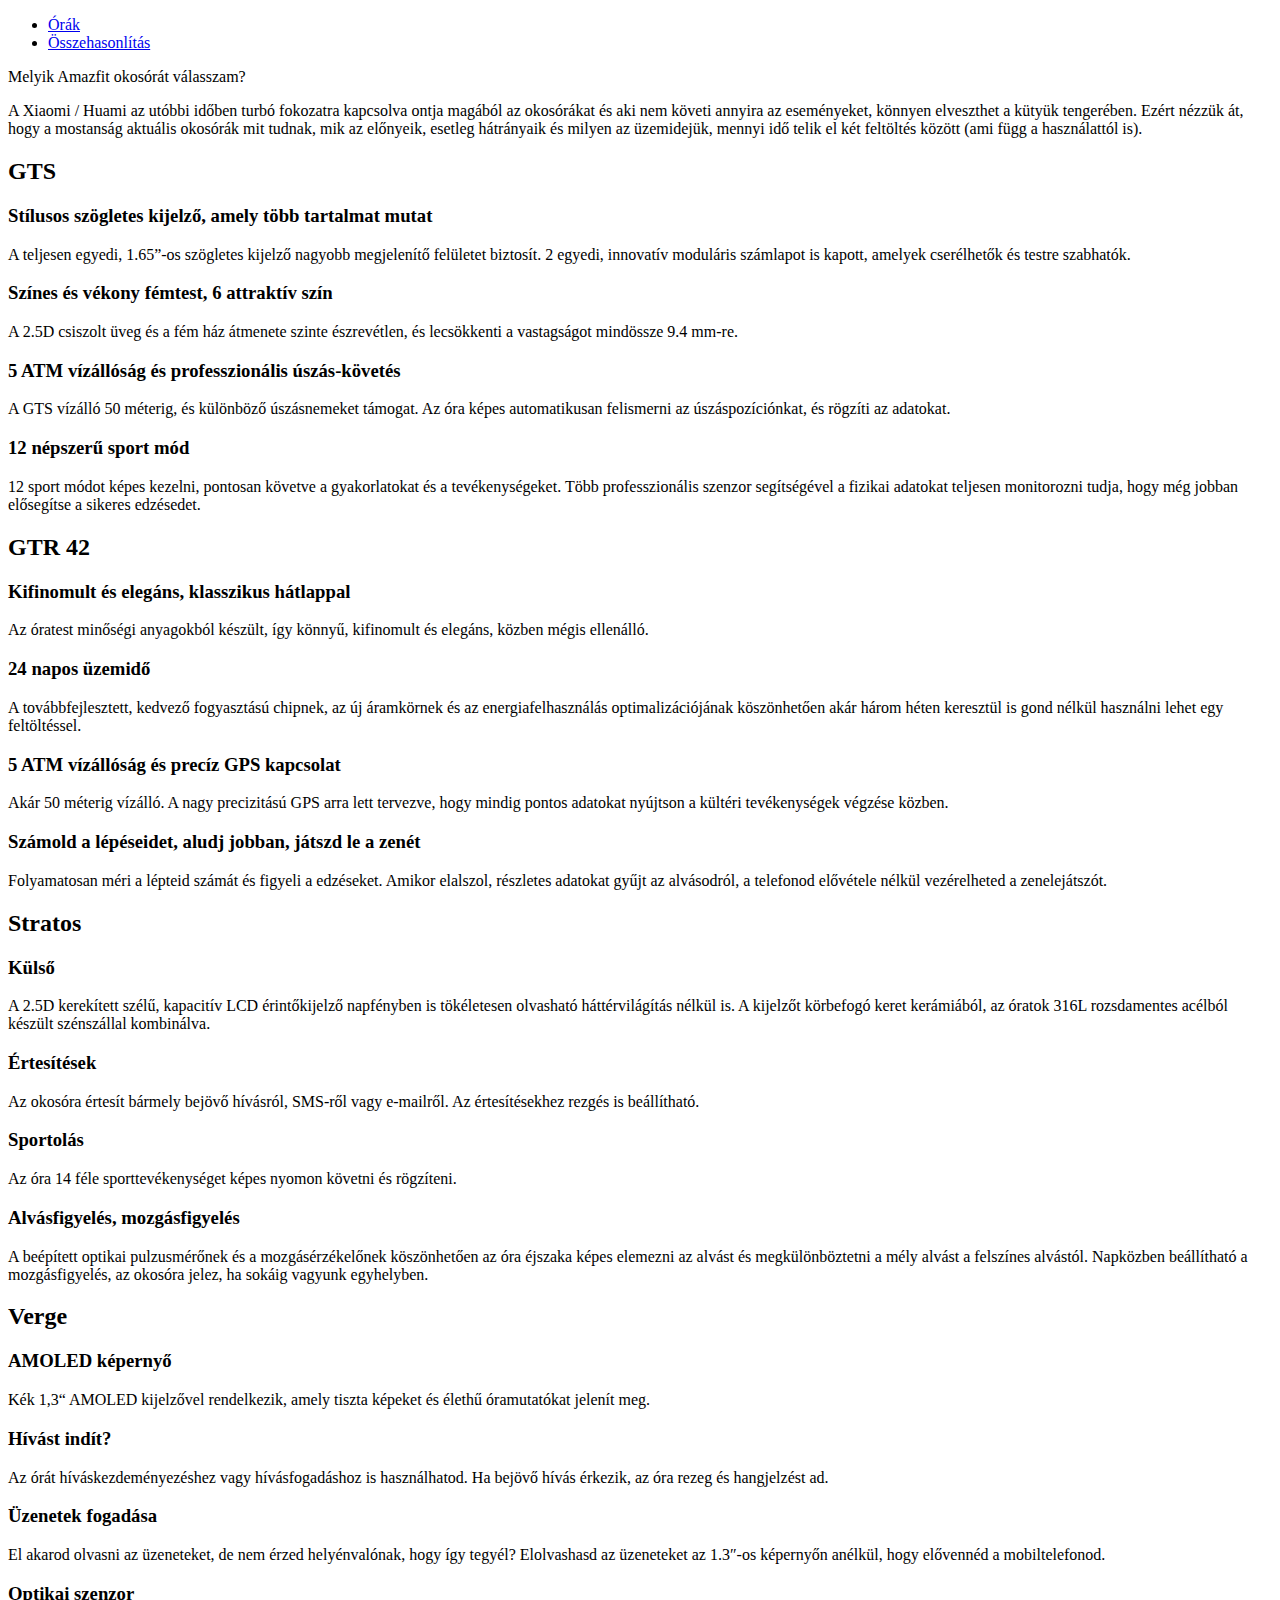
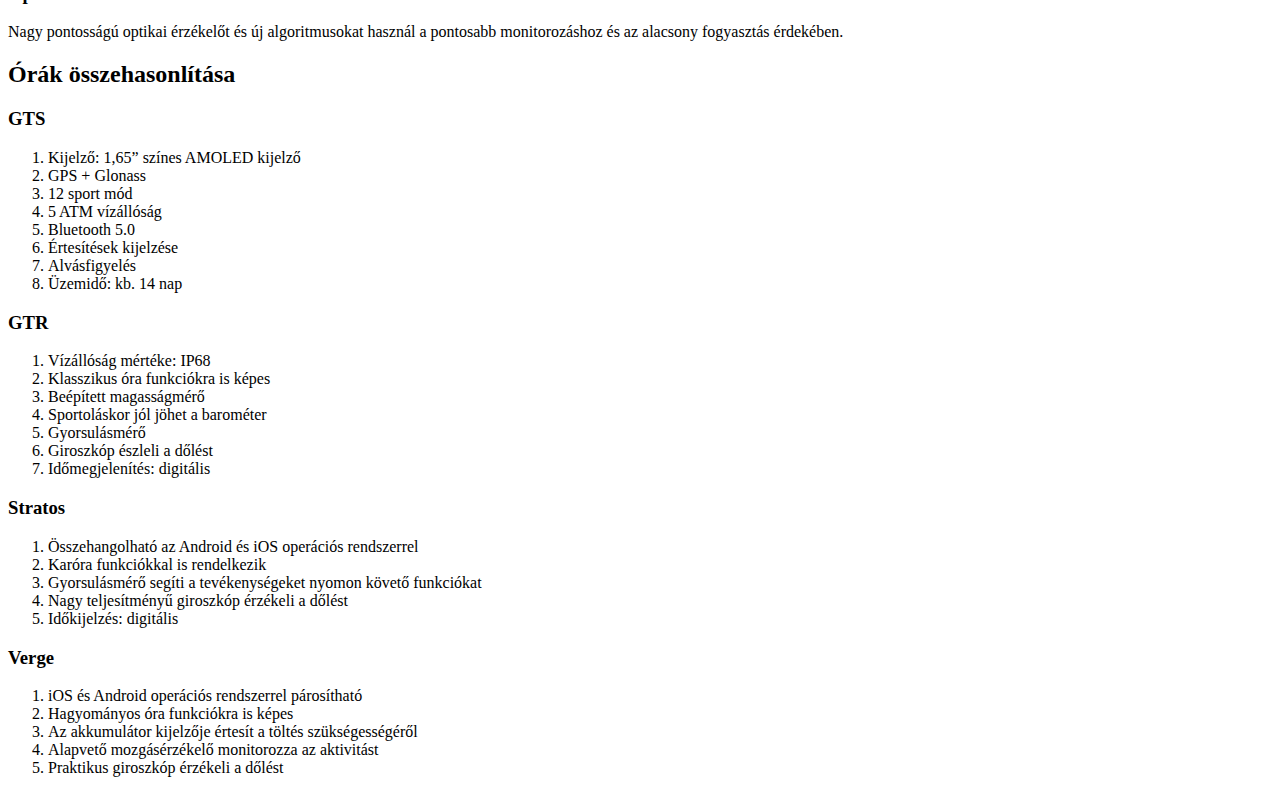
<file: 20230601_Alapvizsga_2/források/2. feladat/index.html>
﻿<!DOCTYPE html>
<html>

<head>
    <meta name="viewport" content="width=device-width, initial-scale=1, shrink-to-fit=no">
    <script src="bootstrap/js/jquery-3.5.1.min.js"></script>
    <script src="bootstrap/js/bootstrap.min.js"></script>
</head>

<body>
    <header class="container h-100">
        <nav class="navbar navbar-expand-sm justify-content-center">
            <ul class="navbar-nav">
            
                <li class="nav-item">
                    <a class="nav-link text-light" href="#orak">Órák</a>
                </li>
            
                <li class="nav-item">
                    <a class="nav-link text-light" href="#hasonlitas">Összehasonlítás</a>
                </li>
            </ul>
        </nav>
    </header>


    <div class="container h-100">
		 <!--Amazfit órák --> 
		<article class="row">
            <div class="col-12">
                <p>Melyik Amazfit okosórát válasszam?</p>
                <p>
                    A Xiaomi / Huami az utóbbi időben turbó fokozatra kapcsolva ontja magából
                     az okosórákat és aki nem követi annyira az eseményeket, könnyen elveszthet a 
                     kütyük tengerében. Ezért nézzük át, hogy a mostanság aktuális okosórák mit 
                     tudnak, mik az előnyeik, esetleg hátrányaik és milyen az üzemidejük, 
                     mennyi idő telik el két feltöltés között (ami függ a használattól is).
                </p>
            </div>
        </article>
        
        <article class="row" id="orak">
            <div class="">
                <h2>GTS</h2>
                <h3>Stílusos szögletes kijelző, amely több tartalmat mutat</h3>
				<p>A teljesen egyedi, 1.65”-os szögletes kijelző nagyobb megjelenítő felületet biztosít. 2 egyedi, innovatív moduláris számlapot is kapott, amelyek cserélhetők és testre szabhatók.</p>
				<h3>Színes és vékony fémtest, 6 attraktív szín</h3>
				<p>A 2.5D csiszolt üveg és a fém ház átmenete szinte észrevétlen, és lecsökkenti a vastagságot mindössze 9.4 mm-re.</p>
				<h3>5 ATM vízállóság és professzionális úszás-követés</h3>
				<p>A GTS vízálló 50 méterig, és különböző úszásnemeket támogat. Az óra képes automatikusan felismerni az úszáspozíciónkat, és rögzíti az adatokat.</p>
				<h3>12 népszerű sport mód</h3>
				<p>12 sport módot képes kezelni, pontosan követve a gyakorlatokat és a tevékenységeket. Több professzionális szenzor segítségével a fizikai adatokat teljesen monitorozni tudja, hogy még jobban elősegítse a sikeres edzésedet.</p>
            </div>

            <div class="">
                <h2>GTR 42</h2>
                <h3>Kifinomult és elegáns, klasszikus hátlappal</h3>
				<p>Az óratest minőségi anyagokból készült, így könnyű, kifinomult és elegáns, közben mégis ellenálló.</p>
				<h3>24 napos üzemidő</h3>
				<p>A továbbfejlesztett, kedvező fogyasztású chipnek, az új áramkörnek és az energiafelhasználás optimalizációjának köszönhetően akár három héten keresztül is gond nélkül használni lehet egy feltöltéssel.</p>
				<h3>5 ATM vízállóság és precíz GPS kapcsolat</h3>
				<p>Akár 50 méterig vízálló. A nagy precizitású GPS arra lett tervezve, hogy mindig pontos adatokat nyújtson a kültéri tevékenységek végzése közben.</p>
				<h3>Számold a lépéseidet, aludj jobban, játszd le a zenét</h3>
				<p>Folyamatosan méri a lépteid számát és figyeli a edzéseket. Amikor elalszol, részletes adatokat gyűjt az alvásodról, a telefonod elővétele nélkül vezérelheted a zenelejátszót.</p>
            </div>
            
            <div class="">
                <h2>Stratos</h2>
                <h3>Külső</h3>
				<p>A 2.5D kerekített szélű, kapacitív LCD érintőkijelző napfényben is tökéletesen olvasható háttérvilágítás nélkül is. A kijelzőt körbefogó keret kerámiából, az óratok 316L rozsdamentes acélból készült szénszállal kombinálva.</p>
				<h3>Értesítések</h3>
				<p>Az okosóra értesít bármely bejövő hívásról, SMS-ről vagy e-mailről. Az értesítésekhez rezgés is beállítható.</p>
				<h3>Sportolás</h3>
				<p>Az óra 14 féle sporttevékenységet képes nyomon követni és rögzíteni. </p>
				<h3>Alvásfigyelés, mozgásfigyelés</h3>
				<p>A beépített optikai pulzusmérőnek és a mozgásérzékelőnek köszönhetően az óra éjszaka képes elemezni az alvást és megkülönböztetni a mély alvást a felszínes alvástól. Napközben beállítható a mozgásfigyelés, az okosóra jelez, ha sokáig vagyunk egyhelyben.</p>
            </div>

            <div class="">
                <h2>Verge</h2>
                <h3>AMOLED képernyő</h3>
				<p>Kék 1,3“ AMOLED kijelzővel rendelkezik, amely tiszta képeket és élethű óramutatókat jelenít meg.</p>
				<h3>Hívást indít?</h3>
				<p>Az órát híváskezdeményezéshez vagy hívásfogadáshoz is használhatod. Ha bejövő hívás érkezik, az óra rezeg és hangjelzést ad.</p>
				<h3>Üzenetek fogadása</h3>
				<p>El akarod olvasni az üzeneteket, de nem érzed helyénvalónak, hogy így tegyél? Elolvashasd az üzeneteket az 1.3″-os képernyőn anélkül, hogy elővennéd a mobiltelefonod.</p>
				<h3>Optikai szenzor</h3>
				<p>Nagy pontosságú optikai érzékelőt és új algoritmusokat használ a pontosabb monitorozáshoz és az alacsony fogyasztás érdekében.</p>
            </div>
        </article>
  
        <!-- Összehasonlítás -->
		<section id="hasonlitas">
			<h2>Órák összehasonlítása</h2>

			<div class="row">
				<div class="col-lg-3 p-2">
					<div class="p-3 bg-light h-100">
						<h3>GTS</h3>
						<ol>
							<li>Kijelző: 1,65” színes AMOLED kijelző</li>
							<li>GPS + Glonass</li>
							<li>12 sport mód</li>
							<li>5 ATM vízállóság</li>
							<li>Bluetooth 5.0</li>
							<li>Értesítések kijelzése</li>
							<li>Alvásfigyelés</li>
							<li>Üzemidő: kb. 14 nap</li>
						</ol>
					</div>
				</div>
				<div class="col-lg-3 p-2">
					<div class="p-3 bg-light h-100">
						<h3>GTR</h3>
						<ol>
							<li>Vízállóság mértéke: IP68</li>
							<li>Klasszikus óra funkciókra is képes</li>
							<li>Beépített magasságmérő</li>
							<li>Sportoláskor jól jöhet a barométer</li>
							<li>Gyorsulásmérő</li>
							<li>Giroszkóp észleli a dőlést</li>
							<li>Időmegjelenítés: digitális</li>
						</ol>
					</div>
				</div>
				<div class="col-lg-3 p-2">
					<div class="p-3 bg-light h-100">
						<h3>Stratos</h3>
						<ol>
							<li>Összehangolható az Android és iOS operációs rendszerrel</li>
							<li>Karóra funkciókkal is rendelkezik</li>
							<li>Gyorsulásmérő segíti a tevékenységeket nyomon követő funkciókat</li>
							<li>Nagy teljesítményű giroszkóp érzékeli a dőlést</li>
							<li>Időkijelzés: digitális</li>
						</ol>
					</div>
				</div>
				<div class="col-lg-3 p-2">
					<div class="p-3 bg-light h-100">
						<h3>Verge</h3>
						<ol>
							<li>iOS és Android operációs rendszerrel párosítható</li>
							<li>Hagyományos óra funkciókra is képes</li>
							<li>Az akkumulátor kijelzője értesít a töltés szükségességéről</li>
							<li>Alapvető mozgásérzékelő monitorozza az aktivitást</li>
							<li>Praktikus giroszkóp érzékeli a dőlést</li>
						</ol>
					</div>
				</div>
			</div>
        </section>
    </div>
    <!--Lábléc-->
    
</body>

</html>
</file>
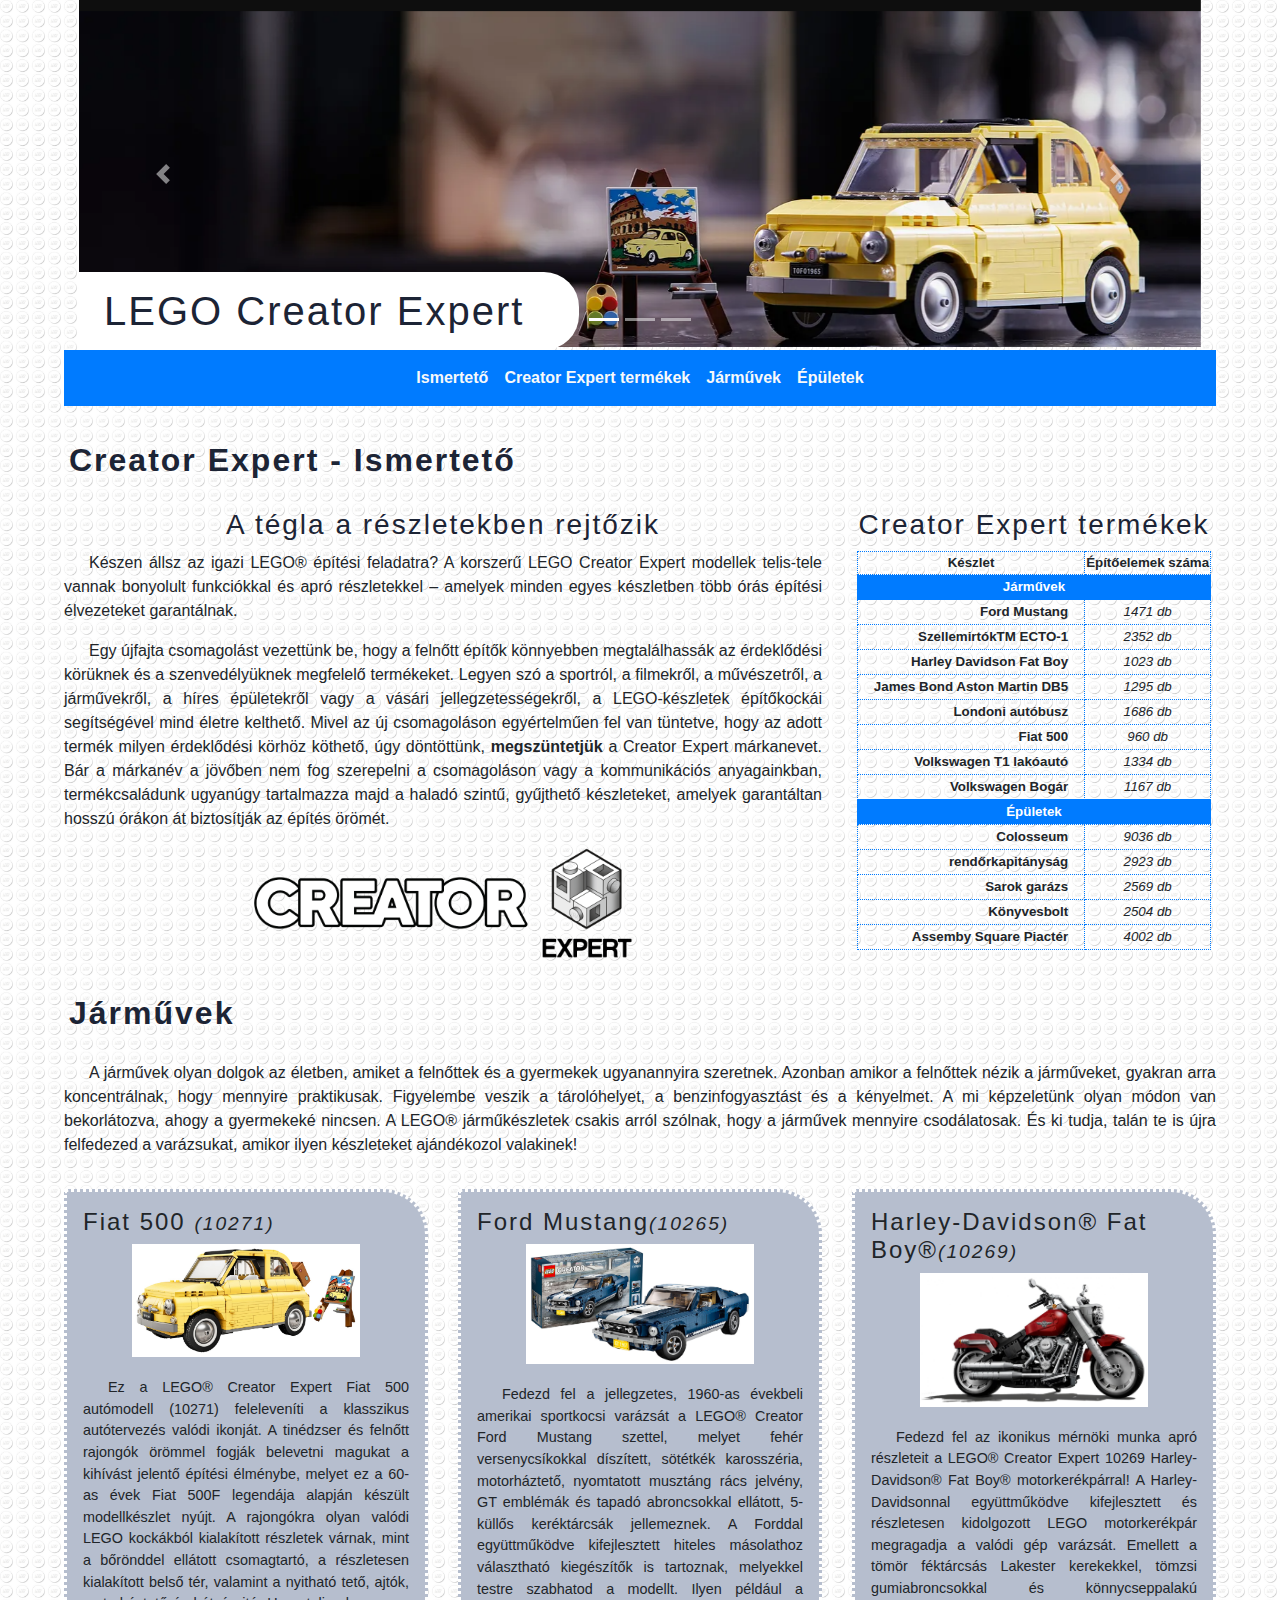
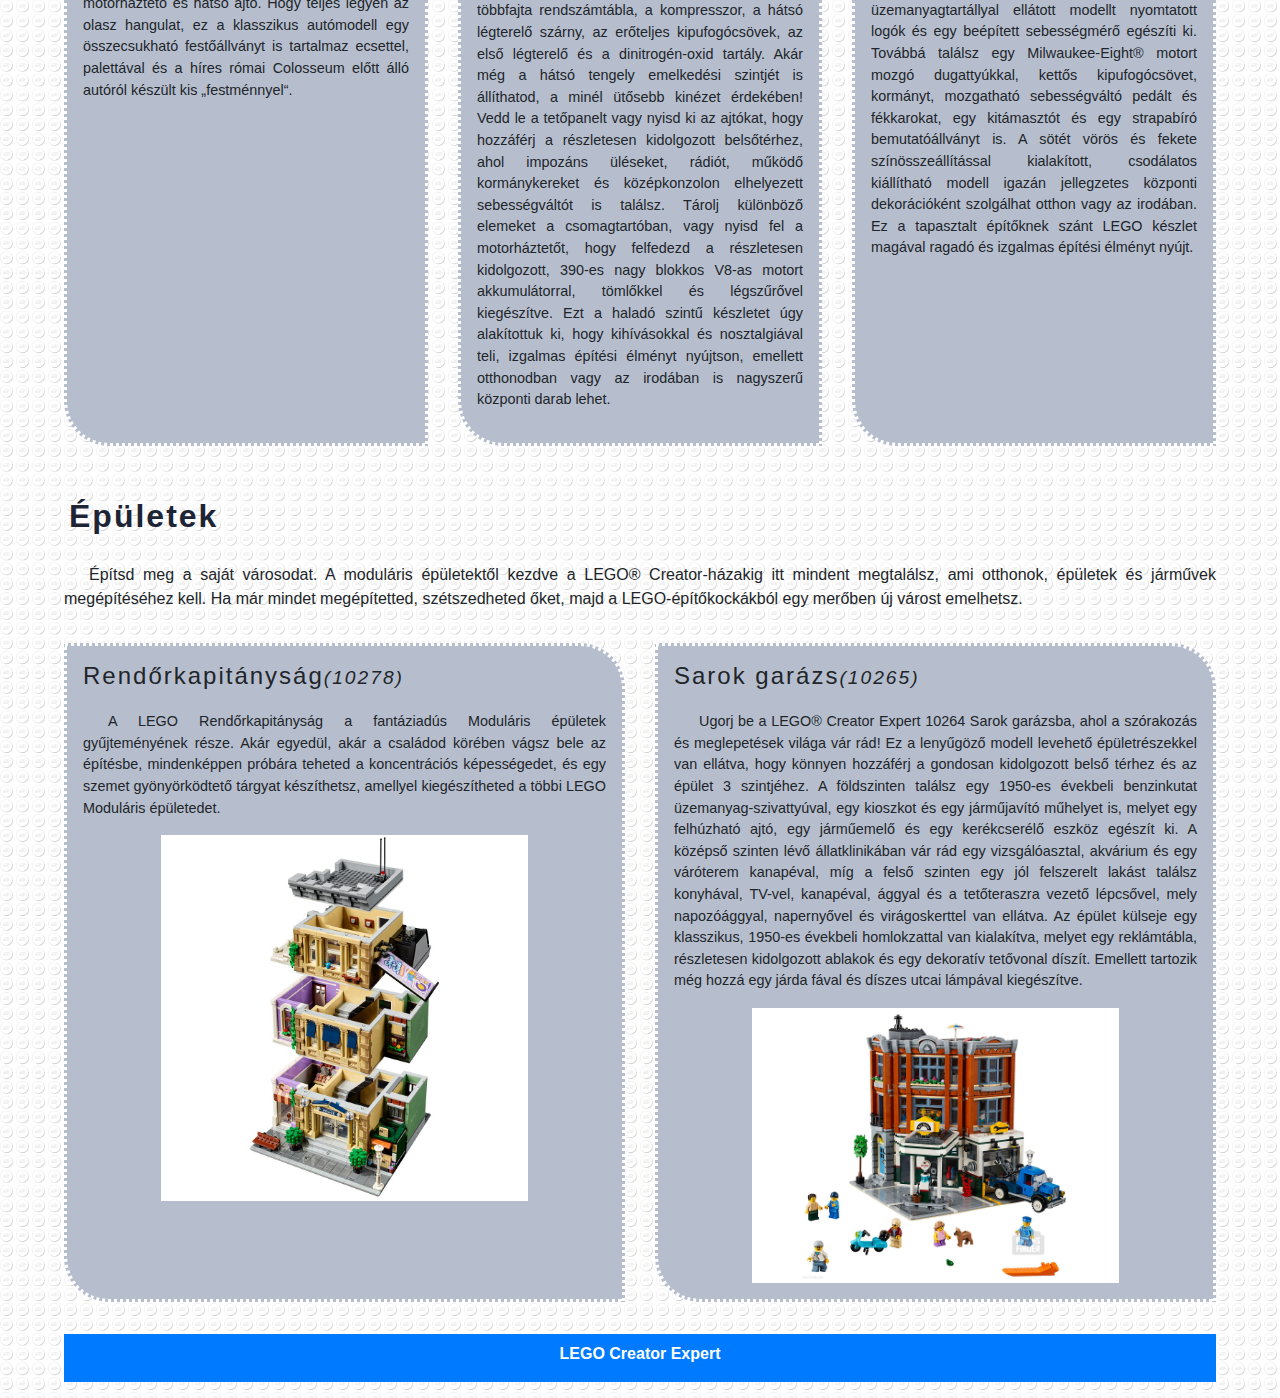
<file: 20230523_Alapvizsga_1/források/2. feladat/creator.html>
﻿<!DOCTYPE html>
<html lang="hu">
<head>
  <meta name="viewport" content="width=device-width, initial-scale=1">
  <meta charset="utf-8">
  
  <title>LEGO Creator Expert</title>

  <script src="jquery.min.js"></script>
  <script src="popper.min.js"></script>
  <script src="bootstrap.min.js"></script>  

  <link rel="stylesheet" href="bootstrap.min.css">
  <link rel="stylesheet" href="style.css">

</head>
<body>
<!--Képlapozó sáv-->
<div class="container-fluid" id="kepek">
  <div id="demo" class="carousel slide" data-ride="carousel">
    
    <ul class="carousel-indicators">
      <li data-target="#demo" data-slide-to="0" class="active"></li>
      <li data-target="#demo" data-slide-to="1"></li>
      <li data-target="#demo" data-slide-to="2"></li>
    </ul>      
    
    <div class="carousel-inner">
      <div class="carousel-item active">
        <img src="kepek/01.png" alt="Fiat 500" title="Fiat 500">
      </div>
      <div class="carousel-item">
        <img src="kepek/02.png" alt="NASA Apollo 11 Holdkomp" title="NASA Apollo 11 Holdkomp">
      </div>
      <div class="carousel-item">
        <img src="kepek/03.png" alt="Ford Mustang" title="Ford Mustang">
      </div>
    </div>      
    
    <a class="carousel-control-prev" href="#demo" data-slide="prev">
      <span class="carousel-control-prev-icon"></span>
    </a>
    <a class="carousel-control-next" href="#demo" data-slide="next">
      <span class="carousel-control-next-icon"></span>
    </a>
  </div>
  <h1 class="d-none d-md-block">LEGO Creator Expert</h1>
</div>

<!--Menü-->
<nav class="navbar navbar-expand-sm bg-primary navbar-light justify-content-center">
  <ul class="navbar-nav font-weight-bold">
    <li class="nav-item">
        <a class="nav-link text-light" href="#ismerteto">Ismertető</a>
    </li>

    <li class="nav-item">
      <a class="nav-link text-light" href="#termekek">Creator Expert termékek</a>
    </li>

    <li class="nav-item">
      <a class="nav-link text-light" href="#jarmuvek">Járművek</a>
    </li>

    <li class="nav-item">
        <a class="nav-link text-light" href="#epuletek">Épületek</a>
    </li>
    
  </ul>
</nav>
<!--Ismertető-->
<h2 id="ismerteto">Creator Expert - Ismertető</h2> 
<div class="row">
   <div class="col-lg-8 ">
    
      <h3>A tégla a részletekben rejtőzik</h3>
  
      <p>Készen állsz az igazi LEGO® építési feladatra? A korszerű LEGO Creator Expert modellek telis-tele vannak bonyolult funkciókkal és apró részletekkel – amelyek minden egyes készletben több órás építési élvezeteket garantálnak.</p>
      <p>Egy újfajta csomagolást vezettünk be, hogy a felnőtt építők könnyebben megtalálhassák az érdeklődési körüknek és a szenvedélyüknek megfelelő termékeket. Legyen szó a sportról, a filmekről, a művészetről, a járművekről, a híres épületekről vagy a vásári jellegzetességekről, a LEGO-készletek építőkockái segítségével mind életre kelthető. Mivel az új csomagoláson egyértelműen fel van tüntetve, hogy az adott termék milyen érdeklődési körhöz köthető, úgy döntöttünk, <span style="font-weight: bold;">megszüntetjük</span> a Creator Expert márkanevet. Bár a márkanév a jövőben nem fog szerepelni a csomagoláson vagy a kommunikációs anyagainkban, termékcsaládunk ugyanúgy tartalmazza majd a haladó szintű, gyűjthető készleteket, amelyek garantáltan hosszú órákon át biztosítják az építés örömét.</p>

      <img src="kepek/expertlogo.png" id="logo" alt="Creator Expert Logo" title="Creator Expert Logo">
  </div>

  <div class="col-lg-4 ">
    <h3 id="termekek">Creator Expert termékek</h3>
   
    <table>
      <tr>
        <th>Készlet</th>
        <th>Építőelemek száma</th>
      </tr>
      <tr>
        <td colspan="2" class="fejsor" style="text-align: center;">Járművek</td>
      </tr>
      <tr>
        <td>Ford Mustang</td>
        <td>1471 db</td>
      </tr>
      <tr>
        <td>SzellemirtókTM ECTO-1</td>
        <td>2352 db</td>
      </tr> 
      <tr>
        <td>Harley Davidson Fat Boy</td>
        <td>1023 db</td>
      </tr>
      <tr>
        <td>James Bond Aston Martin DB5</td>
        <td>1295 db</td>
      </tr>
      <tr>
        <td>Londoni autóbusz</td>
        <td>1686 db</td>
      </tr>
      <tr>
        <td>Fiat 500</td>
        <td>960 db</td>
      </tr>
      <tr>
        <td>Volkswagen T1 lakóautó</td>
        <td>1334 db</td>
      </tr>
      <tr>
        <td>Volkswagen Bogár</td>
        <td>1167 db</td>
      </tr>
      <tr>
        <td colspan="2" class="fejsor" style="text-align: center;">Épületek</td>
      </tr>
      <tr>
        <td>Colosseum</td>
        <td>9036 db</td>
      </tr>
      <tr>
        <td>rendőrkapitányság</td>
        <td>2923 db</td>
      </tr>
      <tr>
        <td>Sarok garázs</td>
        <td>2569 db</td>
      </tr>
      <tr>
        <td>Könyvesbolt</td>
        <td>2504 db</td>
      </tr>
      <tr>
        <td>Assemby Square Piactér</td>
        <td>4002 db</td>
      </tr>
      </table>

  </div>
</div>

<!--Járművek-->
<h2 id="jarmuvek">Járművek</h2>
<p>A járművek olyan dolgok az életben, amiket a felnőttek és a gyermekek ugyanannyira szeretnek. Azonban amikor a felnőttek nézik a járműveket, gyakran arra koncentrálnak, hogy mennyire praktikusak. Figyelembe veszik a tárolóhelyet, a benzinfogyasztást és a kényelmet. A mi képzeletünk olyan módon van bekorlátozva, ahogy a gyermekeké nincsen. A LEGO® járműkészletek csakis arról szólnak, hogy a járművek mennyire csodálatosak. És ki tudja, talán te is újra felfedezed a varázsukat, amikor ilyen készleteket ajándékozol valakinek!</p>

<div class="row">
  <div class="col-lg-4 py-3">
    <div class="media p-3 h-100">
      <div class="media-body">
        <h4>Fiat 500 <small><i>(10271)</i></small></h4>
        <img src="kepek/fiat500.jpg" alt="Fiat 500" title="Fiat 500" class="mt-2 termekkep">
        <p>Ez a LEGO® Creator Expert Fiat 500 autómodell (10271) feleleveníti a klasszikus autótervezés valódi ikonját. A tinédzser és felnőtt rajongók örömmel fogják belevetni magukat a kihívást jelentő építési élménybe, melyet ez a 60-as évek Fiat 500F legendája alapján készült modellkészlet nyújt. A rajongókra olyan valódi LEGO kockákból kialakított részletek várnak, mint a bőrönddel ellátott csomagtartó, a részletesen kialakított belső tér, valamint a nyitható tető, ajtók, motorháztető és hátsó ajtó. Hogy teljes legyen az olasz hangulat, ez a klasszikus autómodell egy összecsukható festőállványt is tartalmaz ecsettel, palettával és a híres római Colosseum előtt álló autóról készült kis „festménnyel“.</p>
      </div>
    </div>
  </div>

  <div class="col-lg-4 py-3">
    <div class="media  p-3 h-100">
      <div class="media-body">
        <h4>Ford Mustang<small><i>(10265)</i></small></h4>
        <img src="kepek/mustang.jpg" alt="Ford Mustang" title="Ford Mustang" class="mt-2 termekkep">
        <p>Fedezd fel a jellegzetes, 1960-as évekbeli amerikai sportkocsi varázsát a LEGO® Creator Ford Mustang szettel, melyet fehér versenycsíkokkal díszített, sötétkék karosszéria, motorháztető, nyomtatott musztáng rács jelvény, GT emblémák és tapadó abroncsokkal ellátott, 5-küllős keréktárcsák jellemeznek. A Forddal együttműködve kifejlesztett hiteles másolathoz választható kiegészítők is tartoznak, melyekkel testre szabhatod a modellt. Ilyen például a többfajta rendszámtábla, a kompresszor, a hátsó légterelő szárny, az erőteljes kipufogócsövek, az első légterelő és a dinitrogén-oxid tartály. Akár még a hátsó tengely emelkedési szintjét is állíthatod, a minél ütősebb kinézet érdekében! Vedd le a tetőpanelt vagy nyisd ki az ajtókat, hogy hozzáférj a részletesen kidolgozott belsőtérhez, ahol impozáns üléseket, rádiót, működő kormánykereket és középkonzolon elhelyezett sebességváltót is találsz. Tárolj különböző elemeket a csomagtartóban, vagy nyisd fel a motorháztetőt, hogy felfedezd a részletesen kidolgozott, 390-es nagy blokkos V8-as motort akkumulátorral, tömlőkkel és légszűrővel kiegészítve. Ezt a haladó szintű készletet úgy alakítottuk ki, hogy kihívásokkal és nosztalgiával teli, izgalmas építési élményt nyújtson, emellett otthonodban vagy az irodában is nagyszerű központi darab lehet.</p>
      </div>
    </div>
  </div>
  
  <div class="col-lg-4 py-3">
    <div class="media p-3 h-100">
      <div class="media-body">
        <h4>Harley-Davidson® Fat Boy®<small><i>(10269)</i></small></h4>
        <img src="kepek/harley.jpg" alt="Harley-Davidson" title="Harley-Davidson" class="mt-2 termekkep">
        <p>Fedezd fel az ikonikus mérnöki munka apró részleteit a LEGO® Creator Expert 10269 Harley-Davidson® Fat Boy® motorkerékpárral! A Harley-Davidsonnal együttműködve kifejlesztett és részletesen kidolgozott LEGO motorkerékpár megragadja a valódi gép varázsát. Emellett a tömör féktárcsás Lakester kerekekkel, tömzsi gumiabroncsokkal és könnycseppalakú üzemanyagtartállyal ellátott modellt nyomtatott logók és egy beépített sebességmérő egészíti ki. Továbbá találsz egy Milwaukee-Eight® motort mozgó dugattyúkkal, kettős kipufogócsövet, kormányt, mozgatható sebességváltó pedált és fékkarokat, egy kitámasztót és egy strapabíró bemutatóállványt is. A sötét vörös és fekete színösszeállítással kialakított, csodálatos kiállítható modell igazán jellegzetes központi dekorációként szolgálhat otthon vagy az irodában. Ez a tapasztalt építőknek szánt LEGO készlet magával ragadó és izgalmas építési élményt nyújt.</p>
      </div>
    </div>
  </div>

</div>
  
<!--Épületek-->
<h2 id="epuletek">Épületek</h2>
<p>Építsd meg a saját városodat. A moduláris épületektől kezdve a LEGO® Creator-házakig itt mindent megtalálsz, ami otthonok, épületek és járművek megépítéséhez kell. Ha már mindet megépítetted, szétszedheted őket, majd a LEGO-építőkockákból egy merőben új várost emelhetsz.</p>
  
  
<div class="row">
  <div class="col-lg-6 py-3">
    <div class="media p-3 h-100">
      <div class="media-body">
        <h4>Rendőrkapitányság<small><i>(10278)</i></small></h4>
        <p>A LEGO Rendőrkapitányság a fantáziadús Moduláris épületek gyűjteményének része. Akár egyedül, akár a családod körében vágsz bele az építésbe, mindenképpen próbára teheted a koncentrációs képességedet, és egy szemet gyönyörködtető tárgyat készíthetsz, amellyel kiegészítheted a többi LEGO Moduláris épületedet.</p>
        <img src="kepek/rendornagy.jpg" alt="Rendőrkapitányság" title="Rendőrkapitányság" class="mt-2 termekkep">
      </div>
    </div>
  </div>

  <div class="col-lg-6 py-3">
    <div class="media p-3 h-100">
       <div class="media-body">
        <h4>Sarok garázs<small><i>(10265)</i></small></h4>
        <p>Ugorj be a LEGO® Creator Expert 10264 Sarok garázsba, ahol a szórakozás és meglepetések világa vár rád! Ez a lenyűgöző modell levehető épületrészekkel van ellátva, hogy könnyen hozzáférj a gondosan kidolgozott belső térhez és az épület 3 szintjéhez. A földszinten találsz egy 1950-es évekbeli benzinkutat üzemanyag-szivattyúval, egy kioszkot és egy járműjavító műhelyet is, melyet egy felhúzható ajtó, egy járműemelő és egy kerékcserélő eszköz egészít ki. A középső szinten lévő állatklinikában vár rád egy vizsgálóasztal, akvárium és egy váróterem kanapéval, míg a felső szinten egy jól felszerelt lakást találsz konyhával, TV-vel, kanapéval, ággyal és a tetőteraszra vezető lépcsővel, mely napozóággyal, napernyővel és virágoskerttel van ellátva. Az épület külseje egy klasszikus, 1950-es évekbeli homlokzattal van kialakítva, melyet egy reklámtábla, részletesen kidolgozott ablakok és egy dekoratív tetővonal díszít. Emellett tartozik még hozzá egy járda fával és díszes utcai lámpával kiegészítve.</p>
        <img src="kepek/garazs.jpg" alt="Sarok garázs" title="Sarok garázs" class="mt-2 termekkep">    
      </div>
    </div>
  </div>

</div>
<!--Lábléc-->
<div class="footer p-2">
  <a href="https://lego.com/hu-hu/themes/creator-expert/about" target="_blank">LEGO Creator Expert</a>
</div>


  
</body>
</html>
</file>
<file: 20230523_Alapvizsga_1/források/2. feladat/style.css>
body{
    margin:auto;
    width: 90%;
    background-size: 1em;
    background-image: url('kepek/hatter.jpg');
}

h1{
    position: relative;    
    top: -75px;
    color: rgb(28, 36, 53);
    padding: 15px 25px;
    background-color: white;
    width:500px;
    border-radius: 0 35px 35px 0;
    margin-bottom: -75px;
}

p{
    text-indent: 25px;
    text-align: justify;
}

h2{
    padding: 35px 5px 20px;
    font-weight: bold;
    color: rgb(28, 36, 53);  
}

h3{
    margin-bottom: 10px;
    text-align: center;
    color: rgb(28, 36, 53);
}

h1, h2, h3, h4 {
    letter-spacing: 2px;
}

.carousel-inner img {
    width: 100%;
    height: 90%;
}

.media p{
    font-size: 90%;
    text-align: justify;
    margin-top: 20px;
}

.termekkep{
    width: 70%;
    display: block;
    margin: auto;  
}

.kiskep{
    width: 100px;
    vertical-align: top;
}


.media{
    background-color: rgb(182, 190, 206);
    border: 3px dotted white;
    border-top-right-radius: 45px;
    border-bottom-left-radius: 45px;
}

#logo{
    width:50%;
    display: block;
    margin: auto;
}

table{
    font-size: smaller;
    margin: auto;
}
       
th {
    text-align: center;
}

td{
    padding: 2px 16px 2px;
}
                  
td:first-child {
    font-weight: bold;
    text-align: right;
}
                  
td:nth-child(2) {
    font-style: italic;
     text-align: center;
}
                  
.fejsor{
    text-align: center;
    background-color:  rgb(0, 123, 255);
    color: white;
}
                  

.footer {
    height: 3em;
    margin-top: 1em;
    margin-bottom: 1em;
    background-color: rgb(0, 123, 255);
    text-align: center;
}
    
table, th, td {
    border: 1px dotted RGB(0, 123, 255);
}

.footer a {
    color: white;
    font-weight: bold;
}

.footer a:hover {
    color: orange;
    text-decoration: none;
}
</file>
